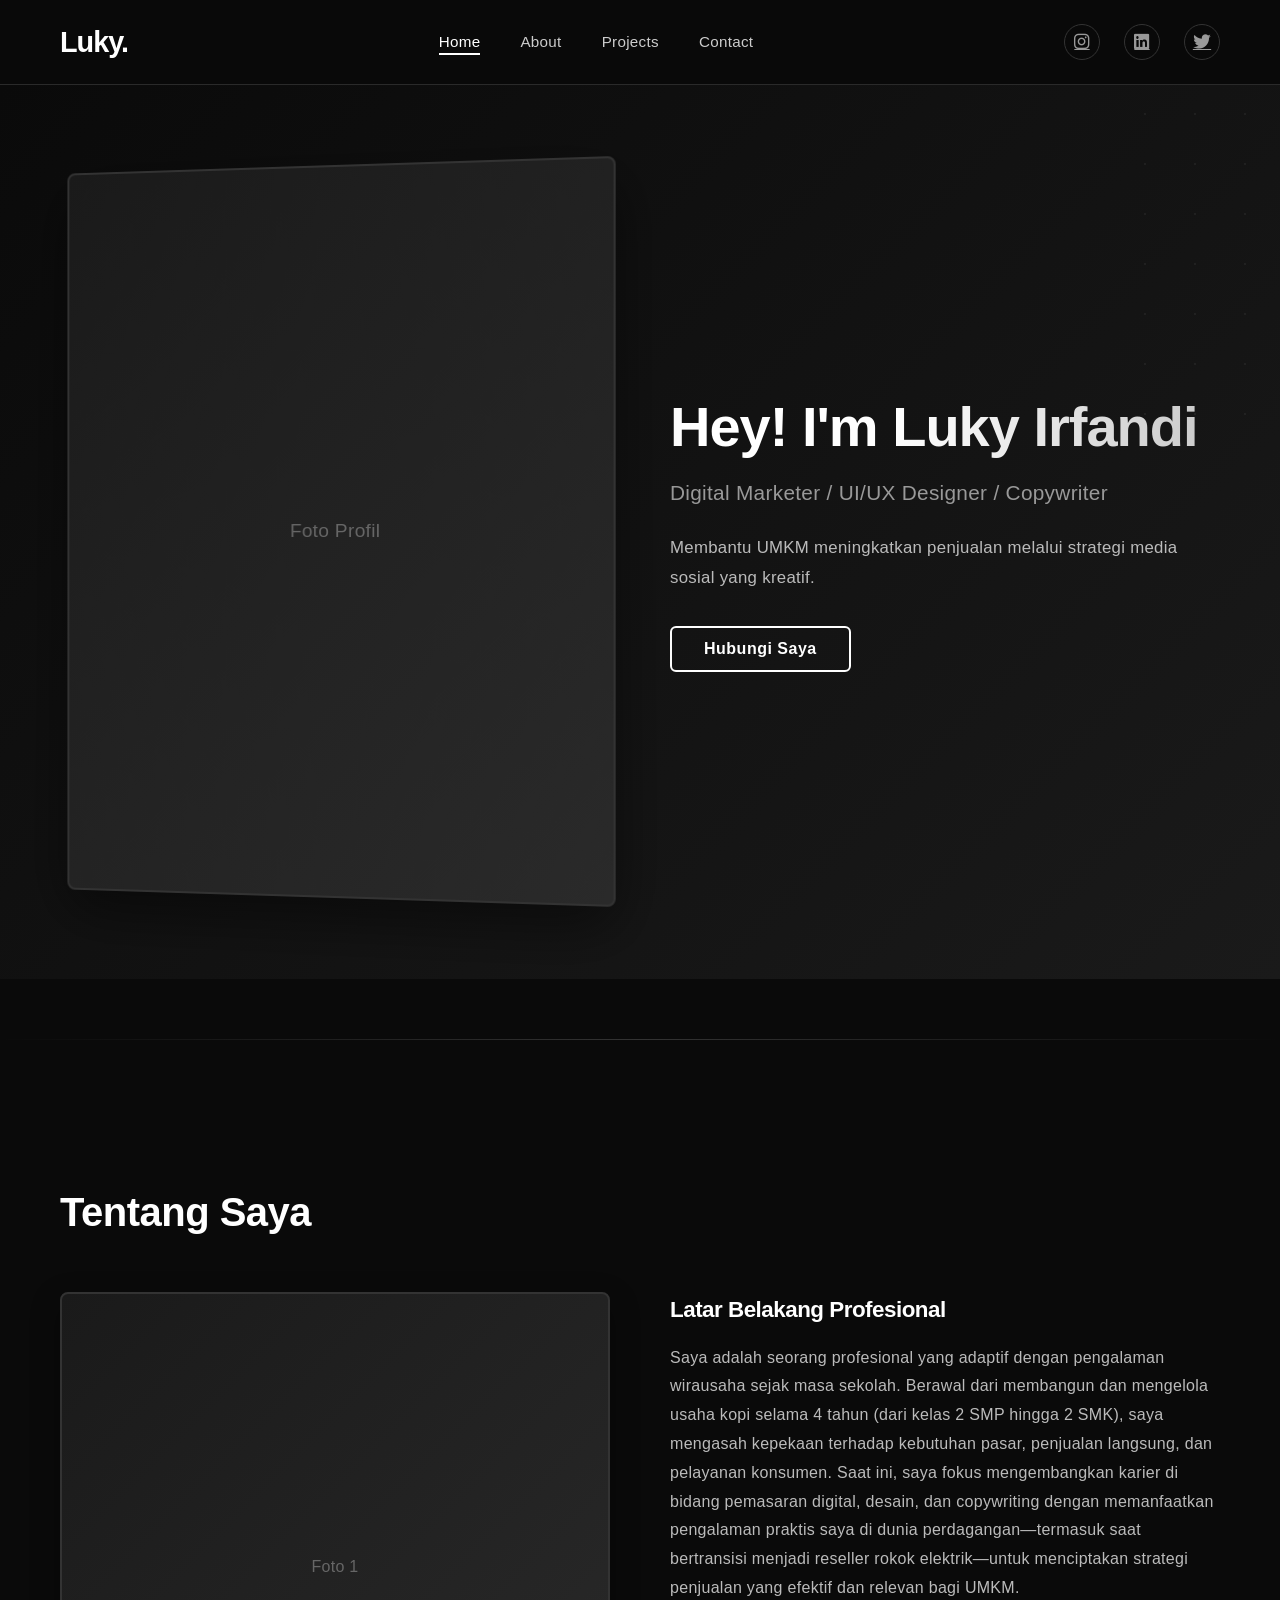
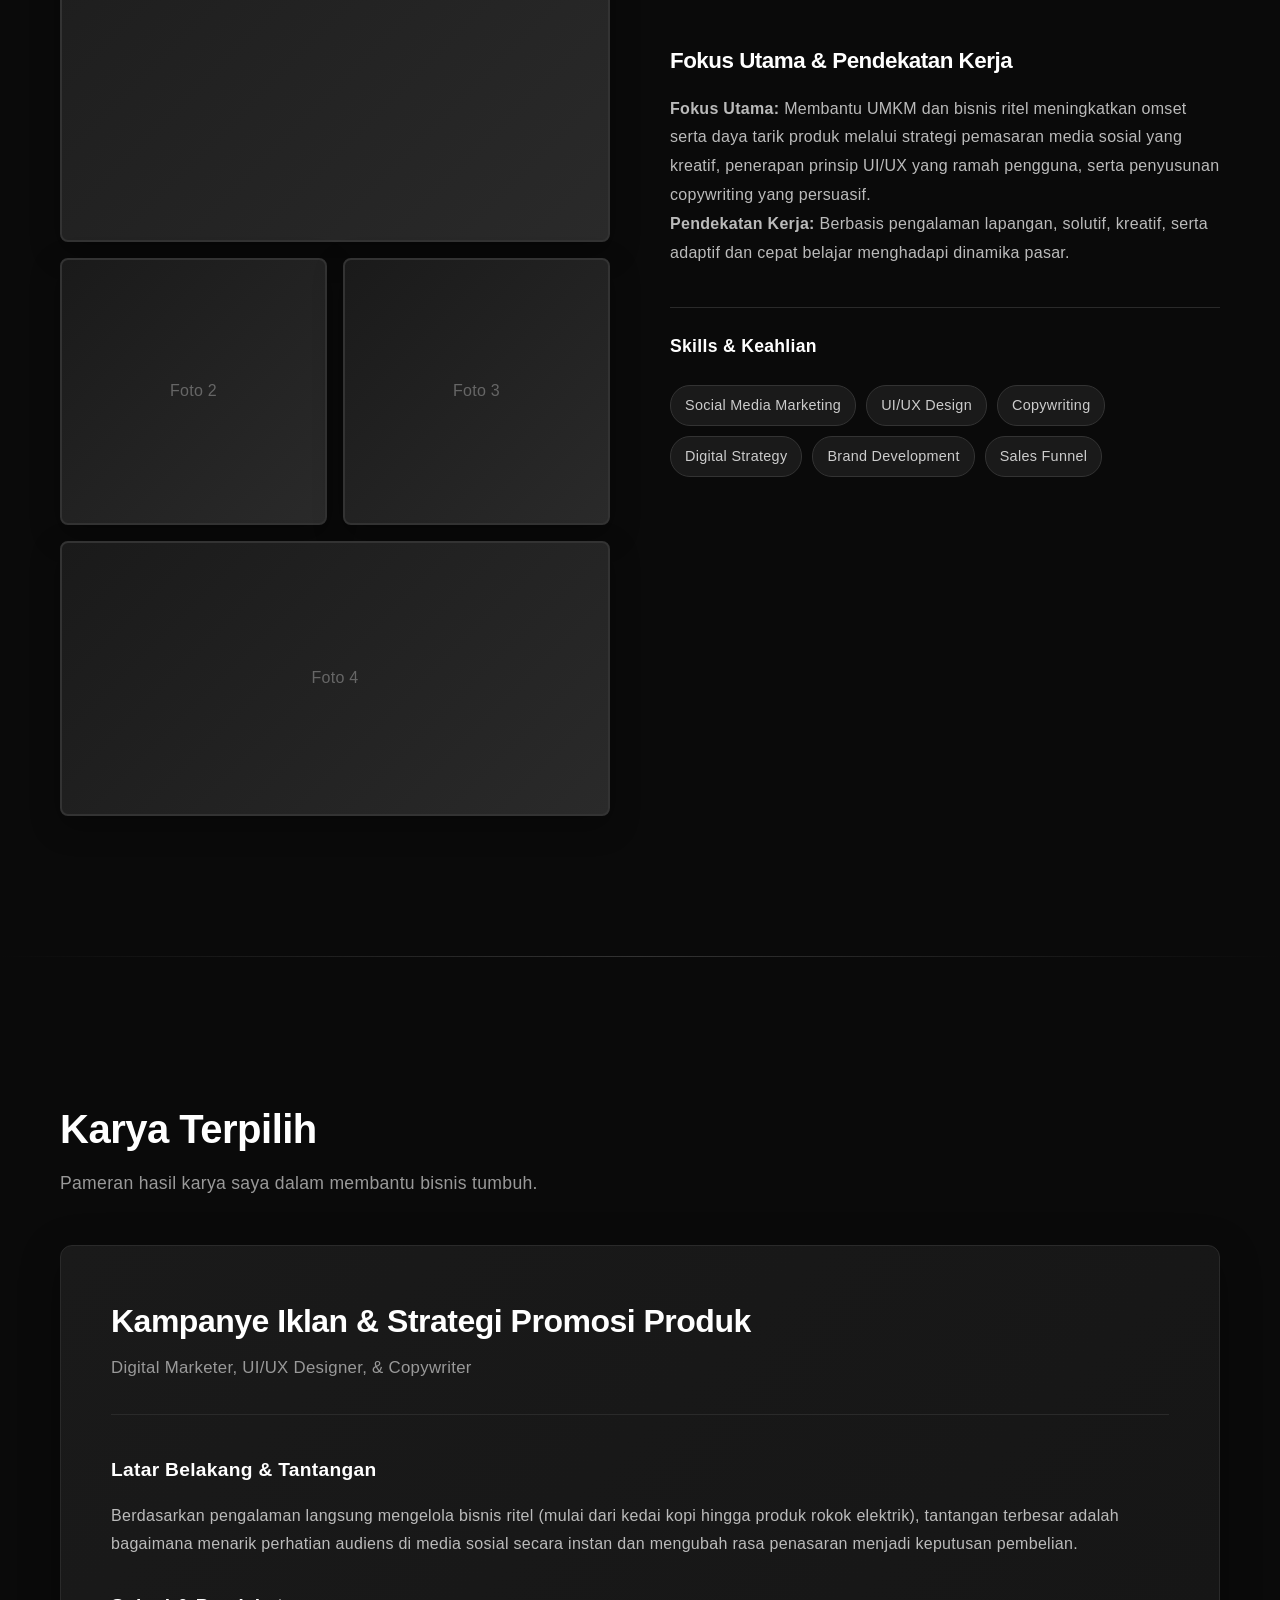
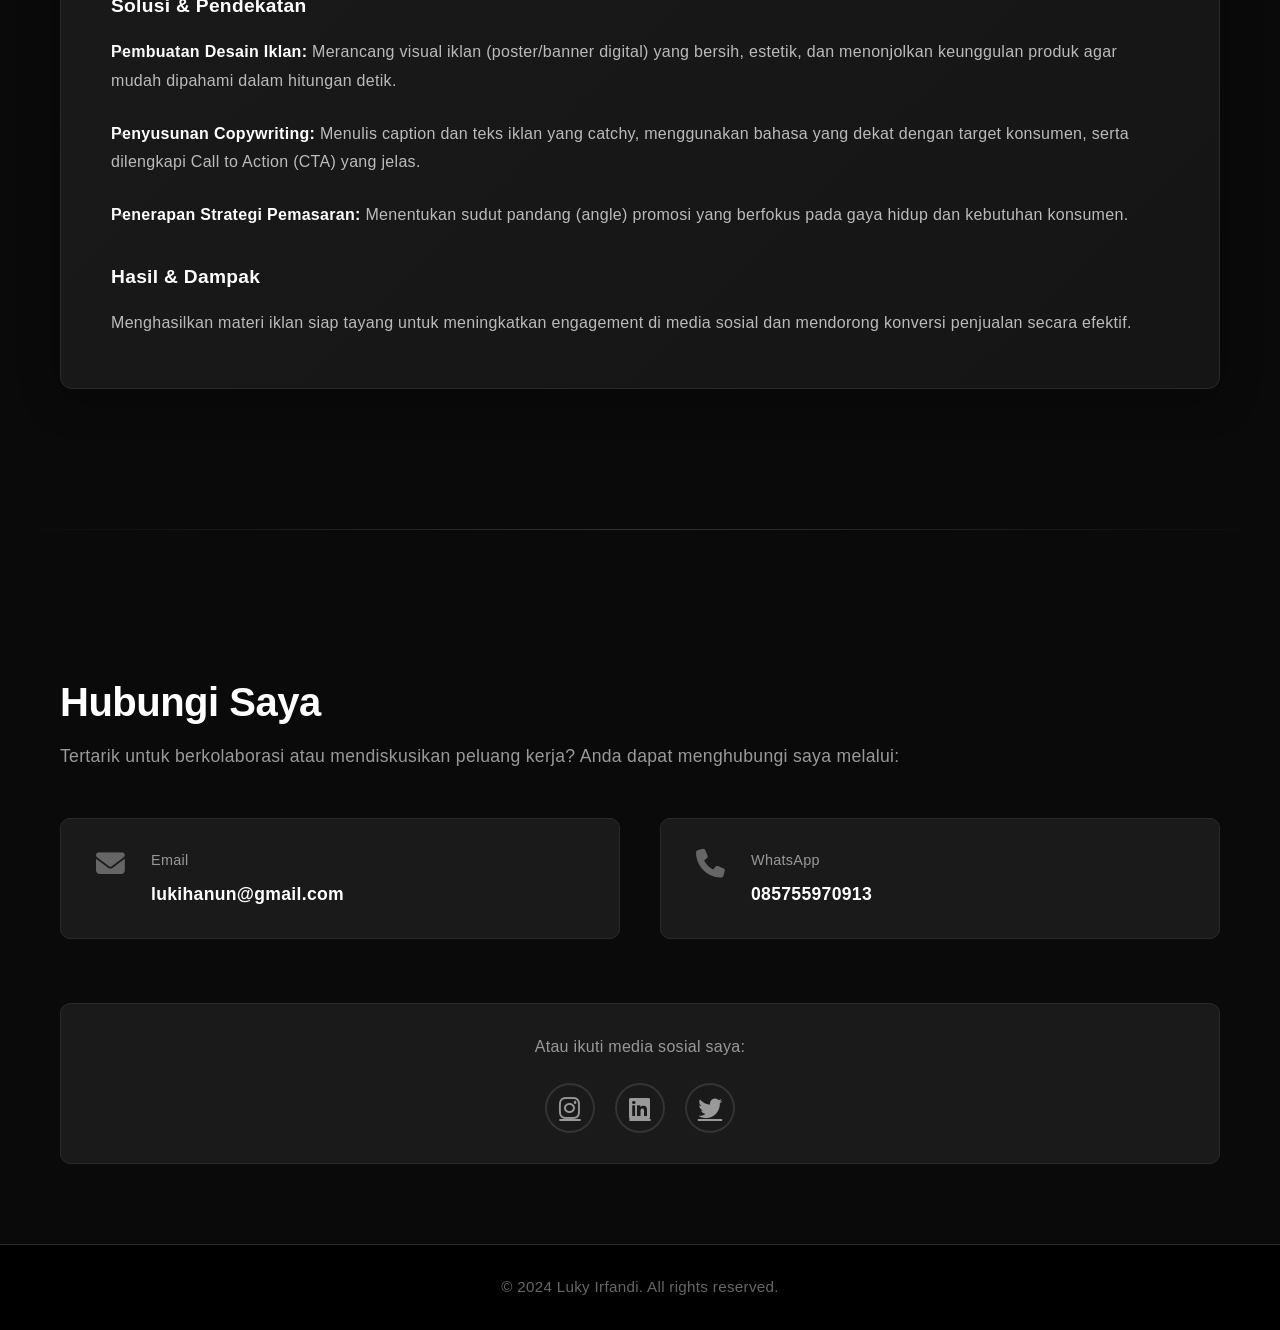
<file: index.html>
<!DOCTYPE html>
<html lang="id">
<head>
    <meta charset="UTF-8">
    <meta name="viewport" content="width=device-width, initial-scale=1.0">
    <title>Luky Irfandi - Digital Marketer & UI/UX Designer</title>
    <link rel="stylesheet" href="css/style.css">
    <link rel="stylesheet" href="https://cdnjs.cloudflare.com/ajax/libs/font-awesome/6.4.0/css/all.min.css">
</head>
<body>
    <!-- NAVBAR -->
    <nav class="navbar">
        <div class="container navbar-container">
            <div class="logo">Luky.</div>
            <ul class="nav-links">
                <li><a href="#home">Home</a></li>
                <li><a href="#about">About</a></li>
                <li><a href="#projects">Projects</a></li>
                <li><a href="#contact">Contact</a></li>
            </ul>
            <div class="social-icons">
                <a href="https://instagram.com" target="_blank" title="Instagram"><i class="fab fa-instagram"></i></a>
                <a href="https://linkedin.com" target="_blank" title="LinkedIn"><i class="fab fa-linkedin"></i></a>
                <a href="https://twitter.com" target="_blank" title="Twitter"><i class="fab fa-twitter"></i></a>
            </div>
        </div>
    </nav>

    <!-- HERO SECTION -->
    <section id="home" class="hero">
        <div class="container hero-container">
            <div class="hero-image">
                <div class="image-placeholder">Foto Profil</div>
            </div>
            <div class="hero-content">
                <h1 class="hero-title">Hey! I'm <span class="highlight">Luky Irfandi</span></h1>
                <p class="hero-subtitle">Digital Marketer / UI/UX Designer / Copywriter</p>
                <p class="hero-description">Membantu UMKM meningkatkan penjualan melalui strategi media sosial yang kreatif.</p>
                <button class="btn btn-primary">Hubungi Saya</button>
            </div>
        </div>
    </section>

    <!-- DIVIDER -->
    <div class="divider"></div>

    <!-- ABOUT SECTION -->
    <section id="about" class="about">
        <div class="container">
            <h2 class="section-title">Tentang Saya</h2>
            
            <div class="about-grid">
                <!-- Kolom Kiri: Foto Mosaik -->
                <div class="about-images">
                    <div class="mosaic">
                        <div class="mosaic-item large">Foto 1</div>
                        <div class="mosaic-item small">Foto 2</div>
                        <div class="mosaic-item small">Foto 3</div>
                        <div class="mosaic-item medium">Foto 4</div>
                    </div>
                </div>

                <!-- Kolom Kanan: Teks Konten -->
                <div class="about-content">
                    <div class="about-section">
                        <h3>Latar Belakang Profesional</h3>
                        <p>Saya adalah seorang profesional yang adaptif dengan pengalaman wirausaha sejak masa sekolah. Berawal dari membangun dan mengelola usaha kopi selama 4 tahun (dari kelas 2 SMP hingga 2 SMK), saya mengasah kepekaan terhadap kebutuhan pasar, penjualan langsung, dan pelayanan konsumen. Saat ini, saya fokus mengembangkan karier di bidang pemasaran digital, desain, dan copywriting dengan memanfaatkan pengalaman praktis saya di dunia perdagangan—termasuk saat bertransisi menjadi reseller rokok elektrik—untuk menciptakan strategi penjualan yang efektif dan relevan bagi UMKM.</p>
                    </div>

                    <div class="about-section">
                        <h3>Fokus Utama & Pendekatan Kerja</h3>
                        <p><strong>Fokus Utama:</strong> Membantu UMKM dan bisnis ritel meningkatkan omset serta daya tarik produk melalui strategi pemasaran media sosial yang kreatif, penerapan prinsip UI/UX yang ramah pengguna, serta penyusunan copywriting yang persuasif.</p>
                        <p><strong>Pendekatan Kerja:</strong> Berbasis pengalaman lapangan, solutif, kreatif, serta adaptif dan cepat belajar menghadapi dinamika pasar.</p>
                    </div>

                    <div class="skills">
                        <h4>Skills & Keahlian</h4>
                        <div class="skill-tags">
                            <span class="tag">Social Media Marketing</span>
                            <span class="tag">UI/UX Design</span>
                            <span class="tag">Copywriting</span>
                            <span class="tag">Digital Strategy</span>
                            <span class="tag">Brand Development</span>
                            <span class="tag">Sales Funnel</span>
                        </div>
                    </div>
                </div>
            </div>
        </div>
    </section>

    <!-- DIVIDER -->
    <div class="divider"></div>

    <!-- PROJECTS SECTION -->
    <section id="projects" class="projects">
        <div class="container">
            <h2 class="section-title">Karya Terpilih</h2>
            <p class="section-subtitle">Pameran hasil karya saya dalam membantu bisnis tumbuh.</p>

            <div class="project-card">
                <div class="project-header">
                    <h3>Kampanye Iklan & Strategi Promosi Produk</h3>
                    <p class="project-role">Digital Marketer, UI/UX Designer, & Copywriter</p>
                </div>

                <div class="project-content">
                    <div class="project-section">
                        <h4>Latar Belakang & Tantangan</h4>
                        <p>Berdasarkan pengalaman langsung mengelola bisnis ritel (mulai dari kedai kopi hingga produk rokok elektrik), tantangan terbesar adalah bagaimana menarik perhatian audiens di media sosial secara instan dan mengubah rasa penasaran menjadi keputusan pembelian.</p>
                    </div>

                    <div class="project-section">
                        <h4>Solusi & Pendekatan</h4>
                        <ul class="solution-list">
                            <li><strong>Pembuatan Desain Iklan:</strong> Merancang visual iklan (poster/banner digital) yang bersih, estetik, dan menonjolkan keunggulan produk agar mudah dipahami dalam hitungan detik.</li>
                            <li><strong>Penyusunan Copywriting:</strong> Menulis caption dan teks iklan yang catchy, menggunakan bahasa yang dekat dengan target konsumen, serta dilengkapi Call to Action (CTA) yang jelas.</li>
                            <li><strong>Penerapan Strategi Pemasaran:</strong> Menentukan sudut pandang (angle) promosi yang berfokus pada gaya hidup dan kebutuhan konsumen.</li>
                        </ul>
                    </div>

                    <div class="project-section">
                        <h4>Hasil & Dampak</h4>
                        <p>Menghasilkan materi iklan siap tayang untuk meningkatkan engagement di media sosial dan mendorong konversi penjualan secara efektif.</p>
                    </div>
                </div>
            </div>
        </div>
    </section>

    <!-- DIVIDER -->
    <div class="divider"></div>

    <!-- CONTACT SECTION -->
    <section id="contact" class="contact">
        <div class="container">
            <h2 class="section-title">Hubungi Saya</h2>
            <p class="contact-subtitle">Tertarik untuk berkolaborasi atau mendiskusikan peluang kerja? Anda dapat menghubungi saya melalui:</p>

            <div class="contact-info">
                <div class="contact-item">
                    <i class="fas fa-envelope"></i>
                    <div>
                        <p class="contact-label">Email</p>
                        <a href="mailto:lukihanun@gmail.com">lukihanun@gmail.com</a>
                    </div>
                </div>
                <div class="contact-item">
                    <i class="fas fa-phone"></i>
                    <div>
                        <p class="contact-label">WhatsApp</p>
                        <a href="https://wa.me/6285755970913" target="_blank">085755970913</a>
                    </div>
                </div>
            </div>

            <div class="contact-social">
                <p>Atau ikuti media sosial saya:</p>
                <div class="social-links">
                    <a href="https://instagram.com" target="_blank" title="Instagram"><i class="fab fa-instagram"></i></a>
                    <a href="https://linkedin.com" target="_blank" title="LinkedIn"><i class="fab fa-linkedin"></i></a>
                    <a href="https://twitter.com" target="_blank" title="Twitter"><i class="fab fa-twitter"></i></a>
                </div>
            </div>
        </div>
    </section>

    <!-- FOOTER -->
    <footer class="footer">
        <div class="container">
            <p>&copy; 2024 Luky Irfandi. All rights reserved.</p>
        </div>
    </footer>

    <script src="js/script.js"></script>
</body>
</html>
</file>
<file: css/style.css>
/* ===========================
   RESET & GLOBAL STYLES
   =========================== */

* {
    margin: 0;
    padding: 0;
    box-sizing: border-box;
}

html {
    scroll-behavior: smooth;
}

body {
    font-family: 'Inter', 'Roboto', 'Open Sans', -apple-system, BlinkMacSystemFont, sans-serif;
    background-color: #0a0a0a;
    color: #ffffff;
    line-height: 1.6;
    letter-spacing: 0.3px;
}

/* ===========================
   CONTAINER & LAYOUT
   =========================== */

.container {
    max-width: 1200px;
    margin: 0 auto;
    padding: 0 20px;
}

/* ===========================
   NAVBAR
   =========================== */

.navbar {
    background-color: #0a0a0a;
    border-bottom: 1px solid #2a2a2a;
    position: sticky;
    top: 0;
    z-index: 1000;
    padding: 1.2rem 0;
    backdrop-filter: blur(10px);
    background-color: rgba(10, 10, 10, 0.95);
}

.navbar-container {
    display: flex;
    justify-content: space-between;
    align-items: center;
}

.logo {
    font-size: 1.8rem;
    font-weight: 700;
    letter-spacing: -1px;
    color: #ffffff;
}

.nav-links {
    display: flex;
    list-style: none;
    gap: 2.5rem;
}

.nav-links a {
    color: #cccccc;
    text-decoration: none;
    font-size: 0.95rem;
    font-weight: 500;
    transition: color 0.3s ease;
    position: relative;
}

.nav-links a:hover {
    color: #ffffff;
}

.nav-links a::after {
    content: '';
    position: absolute;
    bottom: -5px;
    left: 0;
    width: 0;
    height: 2px;
    background-color: #ffffff;
    transition: width 0.3s ease;
}

.nav-links a:hover::after {
    width: 100%;
}

.social-icons {
    display: flex;
    gap: 1.5rem;
}

.social-icons a {
    color: #999999;
    font-size: 1.1rem;
    transition: all 0.3s ease;
    display: flex;
    align-items: center;
    justify-content: center;
    width: 36px;
    height: 36px;
    border: 1px solid #333333;
    border-radius: 50%;
}

.social-icons a:hover {
    color: #ffffff;
    border-color: #666666;
    background-color: #1a1a1a;
}

/* ===========================
   HERO SECTION
   =========================== */

.hero {
    padding: 80px 0;
    min-height: 80vh;
    display: flex;
    align-items: center;
    background: linear-gradient(135deg, #0a0a0a 0%, #1a1a1a 100%);
    position: relative;
    overflow: hidden;
}

.hero::before {
    content: '';
    position: absolute;
    top: -50%;
    right: -50%;
    width: 800px;
    height: 800px;
    background: radial-gradient(circle, rgba(255, 255, 255, 0.05) 1px, transparent 1px);
    background-size: 50px 50px;
    pointer-events: none;
}

.hero-container {
    display: grid;
    grid-template-columns: 1fr 1fr;
    gap: 60px;
    align-items: center;
    position: relative;
    z-index: 1;
}

.hero-image {
    perspective: 1000px;
}

.image-placeholder {
    width: 100%;
    aspect-ratio: 3/4;
    background: linear-gradient(135deg, #1a1a1a 0%, #2a2a2a 100%);
    border: 2px solid #333333;
    border-radius: 8px;
    display: flex;
    align-items: center;
    justify-content: center;
    font-size: 1.2rem;
    color: #666666;
    box-shadow: 0 20px 60px rgba(0, 0, 0, 0.5);
    transform: rotateY(-5deg);
    transition: transform 0.5s ease;
}

.hero-image:hover .image-placeholder {
    transform: rotateY(0deg);
}

.hero-content {
    animation: slideInRight 0.8s ease;
}

.hero-title {
    font-size: 3.5rem;
    font-weight: 700;
    line-height: 1.2;
    margin-bottom: 1rem;
    letter-spacing: -1px;
}

.hero-title .highlight {
    background: linear-gradient(90deg, #ffffff 0%, #cccccc 100%);
    -webkit-background-clip: text;
    -webkit-text-fill-color: transparent;
    background-clip: text;
}

.hero-subtitle {
    font-size: 1.3rem;
    color: #999999;
    margin-bottom: 1.5rem;
    font-weight: 500;
}

.hero-description {
    font-size: 1.05rem;
    color: #bbbbbb;
    margin-bottom: 2rem;
    line-height: 1.8;
}

/* BUTTON STYLES */
.btn {
    padding: 12px 32px;
    font-size: 1rem;
    font-weight: 600;
    border: none;
    border-radius: 6px;
    cursor: pointer;
    transition: all 0.3s ease;
    text-decoration: none;
    display: inline-block;
    letter-spacing: 0.5px;
}

.btn-primary {
    border: 2px solid #ffffff;
    background-color: transparent;
    color: #ffffff;
}

.btn-primary:hover {
    background-color: #ffffff;
    color: #0a0a0a;
    box-shadow: 0 8px 24px rgba(255, 255, 255, 0.2);
}

/* ===========================
   DIVIDER
   =========================== */

.divider {
    height: 1px;
    background: linear-gradient(90deg, transparent 0%, #333333 50%, transparent 100%);
    margin: 60px 0;
}

/* ===========================
   SECTION TITLES
   =========================== */

.section-title {
    font-size: 2.5rem;
    font-weight: 700;
    margin-bottom: 0.5rem;
    letter-spacing: -0.5px;
}

.section-subtitle {
    font-size: 1.1rem;
    color: #999999;
    margin-bottom: 3rem;
}

/* ===========================
   ABOUT SECTION
   =========================== */

.about {
    padding: 80px 0;
    background-color: #0a0a0a;
}

.about-grid {
    display: grid;
    grid-template-columns: 1fr 1fr;
    gap: 60px;
    align-items: start;
    margin-top: 3rem;
}

/* MOSAIC GRID */
.mosaic {
    display: grid;
    grid-template-columns: repeat(2, 1fr);
    grid-template-rows: repeat(3, auto);
    gap: 16px;
    height: fit-content;
}

.mosaic-item {
    background: linear-gradient(135deg, #1a1a1a 0%, #2a2a2a 100%);
    border: 2px solid #333333;
    border-radius: 8px;
    display: flex;
    align-items: center;
    justify-content: center;
    color: #666666;
    font-weight: 500;
    box-shadow: 0 10px 30px rgba(0, 0, 0, 0.3);
    transition: all 0.3s ease;
}

.mosaic-item:hover {
    border-color: #555555;
    box-shadow: 0 15px 40px rgba(0, 0, 0, 0.4);
}

.mosaic-item.large {
    grid-column: 1 / 3;
    grid-row: 1 / 3;
    aspect-ratio: 1;
}

.mosaic-item.medium {
    grid-column: 1 / 3;
    aspect-ratio: 2;
}

.mosaic-item.small {
    aspect-ratio: 1;
}

/* ABOUT CONTENT */
.about-content {
    display: flex;
    flex-direction: column;
    gap: 2.5rem;
}

.about-section h3 {
    font-size: 1.4rem;
    font-weight: 700;
    margin-bottom: 1rem;
    letter-spacing: -0.5px;
}

.about-section p {
    color: #bbbbbb;
    line-height: 1.8;
    font-size: 1rem;
}

.skills {
    padding-top: 1.5rem;
    border-top: 1px solid #2a2a2a;
}

.skills h4 {
    font-size: 1.1rem;
    margin-bottom: 1.5rem;
    font-weight: 600;
}

.skill-tags {
    display: flex;
    flex-wrap: wrap;
    gap: 10px;
}

.tag {
    background-color: #1a1a1a;
    border: 1px solid #333333;
    color: #cccccc;
    padding: 8px 14px;
    border-radius: 20px;
    font-size: 0.9rem;
    transition: all 0.3s ease;
}

.tag:hover {
    background-color: #2a2a2a;
    border-color: #555555;
    color: #ffffff;
}

/* ===========================
   PROJECTS SECTION
   =========================== */

.projects {
    padding: 80px 0;
    background-color: #0a0a0a;
}

.project-card {
    background: linear-gradient(135deg, #1a1a1a 0%, #151515 100%);
    border: 1px solid #2a2a2a;
    border-radius: 12px;
    padding: 50px;
    margin-top: 3rem;
    box-shadow: 0 10px 40px rgba(0, 0, 0, 0.3);
    transition: all 0.3s ease;
}

.project-card:hover {
    border-color: #3a3a3a;
    box-shadow: 0 15px 50px rgba(0, 0, 0, 0.4);
}

.project-header {
    margin-bottom: 2.5rem;
    padding-bottom: 2rem;
    border-bottom: 1px solid #2a2a2a;
}

.project-header h3 {
    font-size: 2rem;
    font-weight: 700;
    margin-bottom: 0.5rem;
    letter-spacing: -0.5px;
}

.project-role {
    color: #999999;
    font-size: 1.05rem;
    font-weight: 500;
}

.project-content {
    display: flex;
    flex-direction: column;
    gap: 2rem;
}

.project-section h4 {
    font-size: 1.2rem;
    font-weight: 700;
    margin-bottom: 1rem;
    color: #ffffff;
}

.project-section p {
    color: #bbbbbb;
    line-height: 1.8;
    font-size: 1rem;
}

.solution-list {
    list-style: none;
    display: flex;
    flex-direction: column;
    gap: 1.5rem;
}

.solution-list li {
    color: #bbbbbb;
    line-height: 1.8;
    padding-left: 0;
    position: relative;
}

.solution-list li::before {
    content: '→';
    position: absolute;
    left: 0;
    color: #666666;
    font-weight: bold;
    margin-right: 1rem;
}

.solution-list li strong {
    color: #ffffff;
}

/* ===========================
   CONTACT SECTION
   =========================== */

.contact {
    padding: 80px 0;
    background-color: #0a0a0a;
}

.contact-subtitle {
    font-size: 1.1rem;
    color: #999999;
    margin-bottom: 3rem;
}

.contact-info {
    display: grid;
    grid-template-columns: 1fr 1fr;
    gap: 40px;
    margin-bottom: 4rem;
}

.contact-item {
    display: flex;
    align-items: flex-start;
    gap: 20px;
    padding: 30px;
    background-color: #1a1a1a;
    border: 1px solid #2a2a2a;
    border-radius: 10px;
    transition: all 0.3s ease;
}

.contact-item:hover {
    border-color: #3a3a3a;
    background-color: #151515;
}

.contact-item i {
    font-size: 1.8rem;
    color: #666666;
    min-width: 40px;
    text-align: center;
}

.contact-label {
    font-size: 0.9rem;
    color: #999999;
    margin-bottom: 0.5rem;
}

.contact-item a {
    color: #ffffff;
    text-decoration: none;
    font-weight: 600;
    font-size: 1.1rem;
    transition: color 0.3s ease;
}

.contact-item a:hover {
    color: #cccccc;
}

.contact-social {
    text-align: center;
    padding: 30px;
    background-color: #1a1a1a;
    border: 1px solid #2a2a2a;
    border-radius: 10px;
}

.contact-social p {
    color: #999999;
    margin-bottom: 1.5rem;
}

.social-links {
    display: flex;
    justify-content: center;
    gap: 20px;
}

.social-links a {
    color: #999999;
    font-size: 1.5rem;
    width: 50px;
    height: 50px;
    display: flex;
    align-items: center;
    justify-content: center;
    border: 2px solid #333333;
    border-radius: 50%;
    transition: all 0.3s ease;
}

.social-links a:hover {
    color: #ffffff;
    border-color: #666666;
    background-color: #2a2a2a;
    transform: translateY(-3px);
}

/* ===========================
   FOOTER
   =========================== */

.footer {
    background-color: #000000;
    border-top: 1px solid #2a2a2a;
    padding: 30px 0;
    text-align: center;
}

.footer p {
    color: #666666;
    font-size: 0.95rem;
}

/* ===========================
   ANIMATIONS
   =========================== */

@keyframes slideInRight {
    from {
        opacity: 0;
        transform: translateX(50px);
    }
    to {
        opacity: 1;
        transform: translateX(0);
    }
}

@keyframes fadeInUp {
    from {
        opacity: 0;
        transform: translateY(30px);
    }
    to {
        opacity: 1;
        transform: translateY(0);
    }
}

/* ===========================
   RESPONSIVE DESIGN
   =========================== */

@media (max-width: 1024px) {
    .hero-container {
        grid-template-columns: 1fr;
        gap: 40px;
    }

    .hero-title {
        font-size: 2.5rem;
    }

    .about-grid {
        grid-template-columns: 1fr;
        gap: 40px;
    }

    .contact-info {
        grid-template-columns: 1fr;
    }
}

@media (max-width: 768px) {
    .nav-links {
        gap: 1.5rem;
        font-size: 0.85rem;
    }

    .hero {
        padding: 60px 0;
        min-height: auto;
    }

    .hero-title {
        font-size: 2rem;
    }

    .hero-subtitle {
        font-size: 1.1rem;
    }

    .section-title {
        font-size: 2rem;
    }

    .project-card {
        padding: 30px;
    }

    .mosaic {
        gap: 12px;
    }
}

@media (max-width: 640px) {
    .navbar-container {
        flex-wrap: wrap;
        gap: 1rem;
    }

    .nav-links {
        display: none;
    }

    .hero-title {
        font-size: 1.5rem;
    }

    .hero-subtitle {
        font-size: 1rem;
    }

    .section-title {
        font-size: 1.5rem;
    }

    .project-card {
        padding: 20px;
    }

    .contact-info {
        gap: 15px;
    }

    .contact-item {
        padding: 20px;
        gap: 15px;
    }

    .social-links {
        gap: 10px;
    }

    .social-links a {
        width: 40px;
        height: 40px;
        font-size: 1.2rem;
    }
}
</file>
